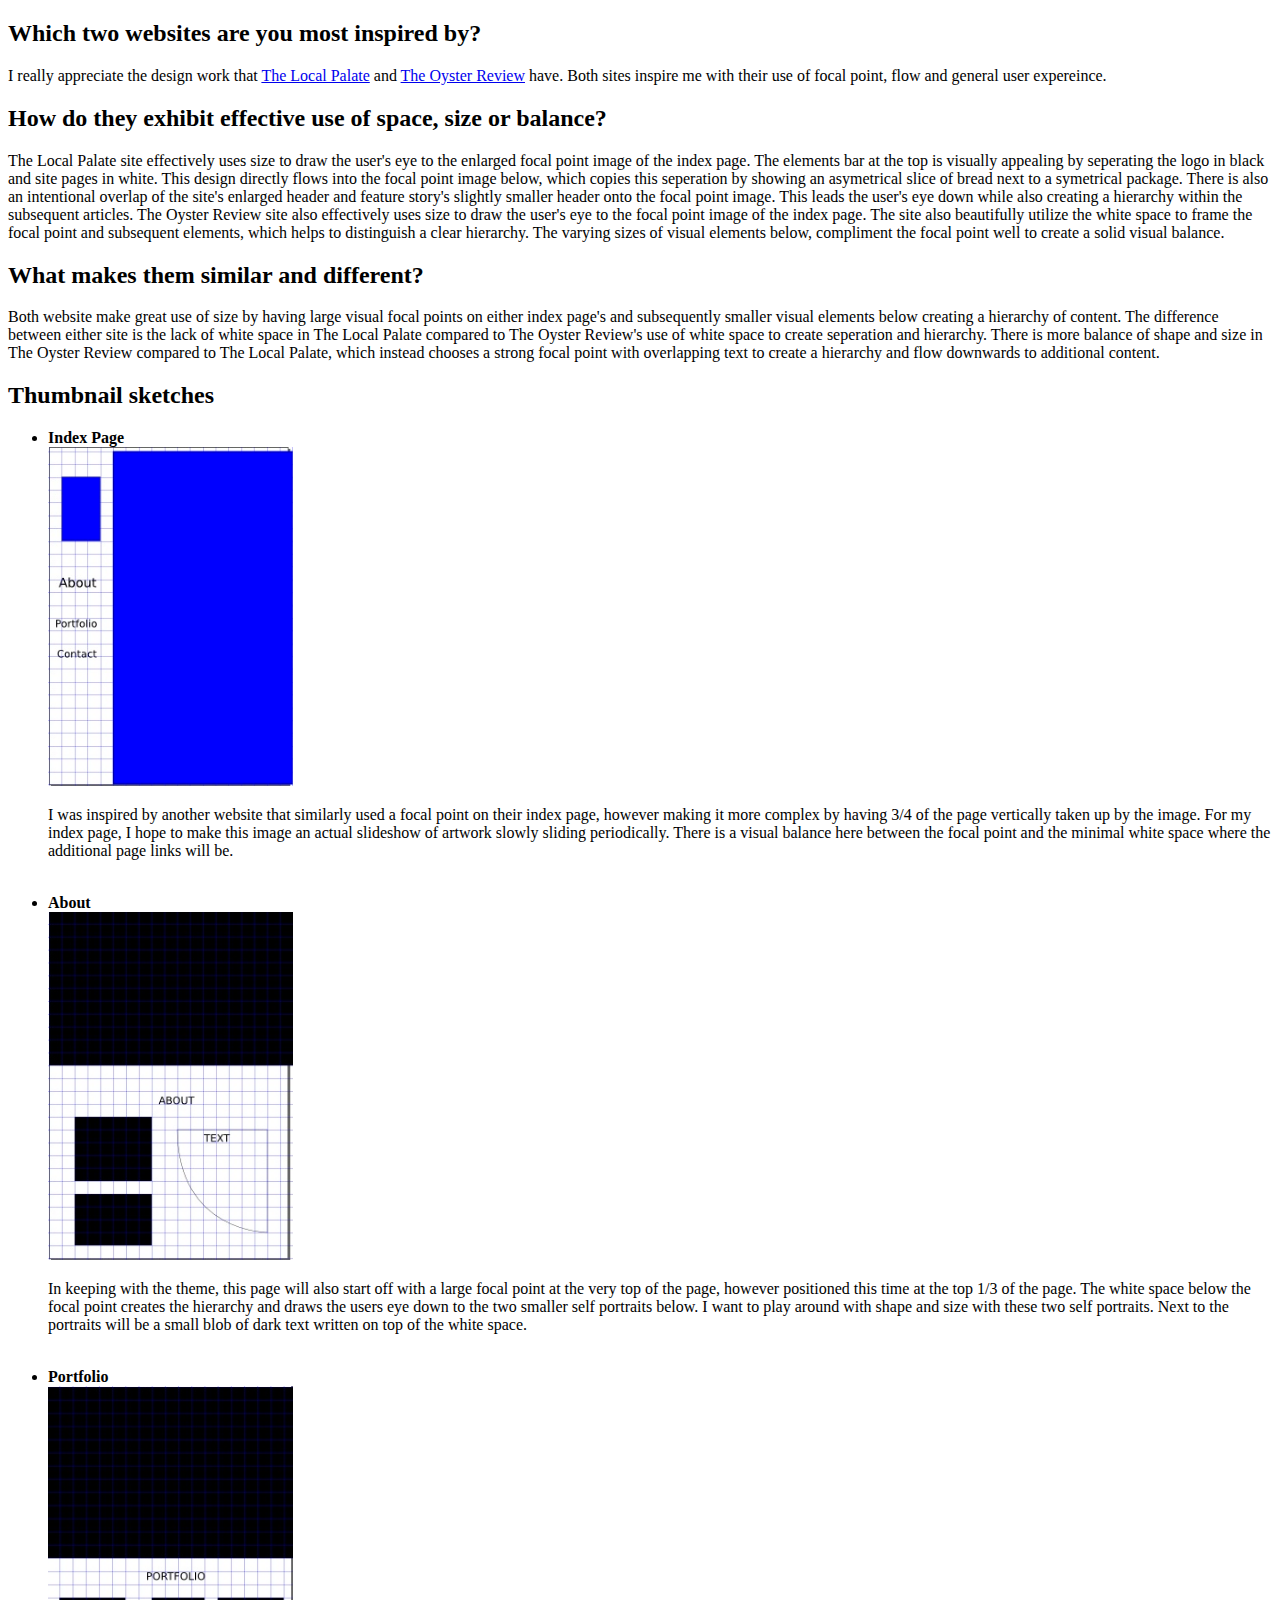
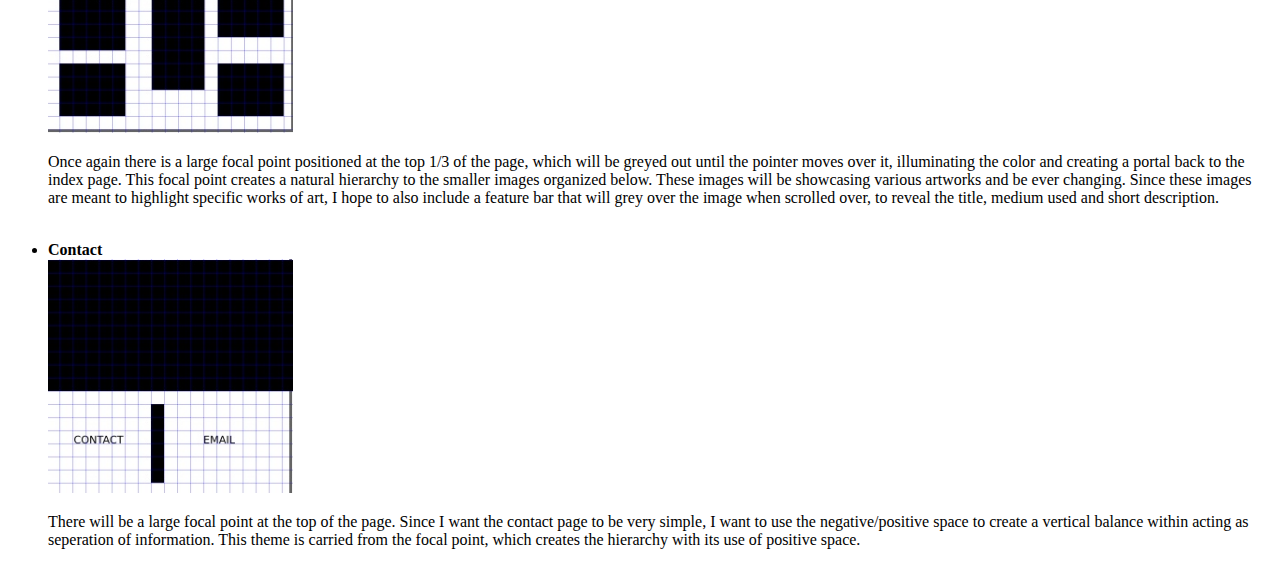
<file: index.html>
<!DOCTYPE html>

<html>

<head>
<title>Unit 2: Build Your Design Challenge</title>
</head>

<body>
<h2>Which two websites are you most inspired by?</h2>

<p>I really appreciate the design work that <a href=http://thelocalpalate.com/> The Local Palate</a> and <a href=https://review.oysterbooks.com/> The Oyster Review</a> have. Both sites inspire me with their use of focal point, flow and general user expereince.</p>

<h2>How do they exhibit effective use of space, size or balance?</h2>

<p>The Local Palate site effectively uses size to draw the user's eye to the enlarged focal point image of the index page. The elements bar at the top is visually appealing by seperating the logo in black and site pages in white. This design directly flows into the focal point image below, which copies this seperation by showing an asymetrical slice of bread next to a symetrical package. There is also an intentional overlap of the site's enlarged header and feature story's slightly smaller header onto the focal point image. This leads the user's eye down while also creating a hierarchy within the subsequent articles.

The Oyster Review site also effectively uses size to draw the user's eye to the focal point image of the index page. The site also beautifully utilize the white space to frame the focal point and subsequent elements, which helps to distinguish a clear hierarchy. The varying sizes of visual elements below, compliment the focal point well to create a solid visual balance. </p>

<h2>What makes them similar and different?</h2>

<p>Both website make great use of size by having large visual focal points on either index page's and subsequently smaller visual elements below creating a hierarchy of content.

The difference between either site is the lack of white space in The Local Palate compared to The Oyster Review's use of white space to create seperation and hierarchy. There is more balance of shape and size in The Oyster Review compared to The Local Palate, which instead chooses a strong focal point with overlapping text to create a hierarchy and flow downwards to additional content.</p>


<h2>Thumbnail sketches</h2>

<ul>
<li> <strong>Index Page</strong></li>
<img src="Index Page.jpg" alt="Index Page" height="20%" width="20%">

<p>I was inspired by another website that similarly used a focal point on their index page, however making it more complex by having 3/4 of the page vertically taken up by the image. For my index page, I hope to make this image an actual slideshow of artwork slowly sliding periodically. There is a visual balance here between the focal point and the minimal white space where the additional page links will be. </p>
<br>
<li><strong>About</strong> </li>
<img src="About Page.jpg" alt="About Page" height="20%" width="20%">

<p>In keeping with the theme, this page will also start off with a large focal point at the very top of the page, however positioned this time at the top 1/3 of the page. The white space below the focal point creates the hierarchy and draws the users eye down to the two smaller self portraits below. I want to play around with shape and size with these two self portraits. Next to the portraits will be a small blob of dark text written on top of the white space.</p>
<br>
<li><strong>Portfolio</strong></li>
<img src="Portfolio Page.jpg" alt="Portfolio Page" height="20%" width="20%">

<p>Once again there is a large focal point positioned at the top 1/3 of the page, which will be greyed out until the pointer moves over it, illuminating the color and creating a portal back to the index page. This focal point creates a natural hierarchy to the smaller images organized below. These images will be showcasing various artworks and be ever changing. Since these images are meant to highlight specific works of art, I hope to also include a feature bar that will grey over the image when scrolled over, to reveal the title, medium used and short description.</p>
<br>
<li><strong>Contact</strong></li>
<img src="Contact Page.jpg" alt="Contact Page" height="20%" width="20%">

<p>There will be a large focal point at the top of the page. Since I want the contact page to be very simple, I want to use the negative/positive space to create a vertical balance within 
acting as seperation of information. This theme is carried from the focal point, which creates the hierarchy with its use of positive space.</p>
</ul>
</file>
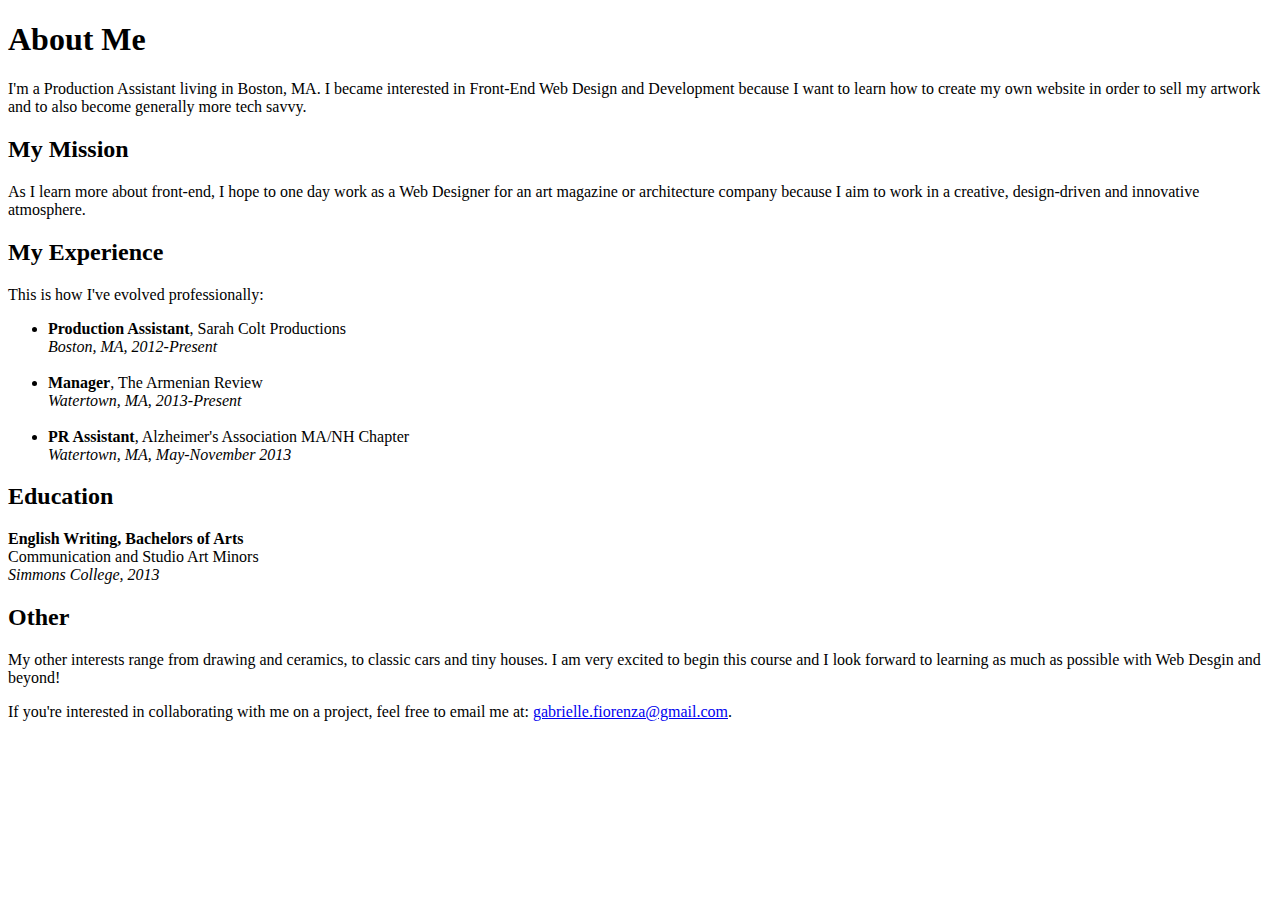
<file: unit1/index.html>
<!DOCTYPE html>

<html>

<head>
<title>About Gabrielle Fiorenza</title>
</head>

<body>
<h1>About Me</h1>

<p>I'm a Production Assistant living in Boston, MA. I became interested in Front-End Web Design and Development because I want to learn how to create my own website in order to sell my artwork and to also become generally more tech savvy.</p>

<h2>My Mission</h2>

<p>As I learn more about front-end, I hope to one day work as a Web Designer for an art magazine or architecture company because I aim to work in a creative, design-driven and innovative atmosphere.</p>

<h2>My Experience</h2>

<p>This is how I've evolved professionally:</p>

<ul>
<li> <strong>Production Assistant</strong>, Sarah Colt Productions</li>
<em>Boston, MA, 2012-Present</em><br>
<br>
<li> <strong>Manager</strong>, The Armenian Review</li>
<em>Watertown, MA, 2013-Present</em><br>
<br>
<li> <strong>PR Assistant</strong>, Alzheimer's Association MA/NH Chapter</li>
<em>Watertown, MA, May-November 2013</em><br>
</ul>

<h2>Education</h2>

<p> <strong>English Writing, Bachelors of Arts</strong><br>
Communication and Studio Art Minors<br>
<em>Simmons College, 2013</em></p>

<h2>Other</h2>

<p>My other interests range from drawing and ceramics, to classic cars and tiny houses. I am very excited to begin this course and I look forward to learning as much as possible with Web Desgin and beyond!</p>

<p>If you're interested in collaborating with me on a project, feel free to email me at: <a href="mailto:gabrielle.fiorenza@gmail.com">gabrielle.fiorenza@gmail.com</a>.</p>
</file>
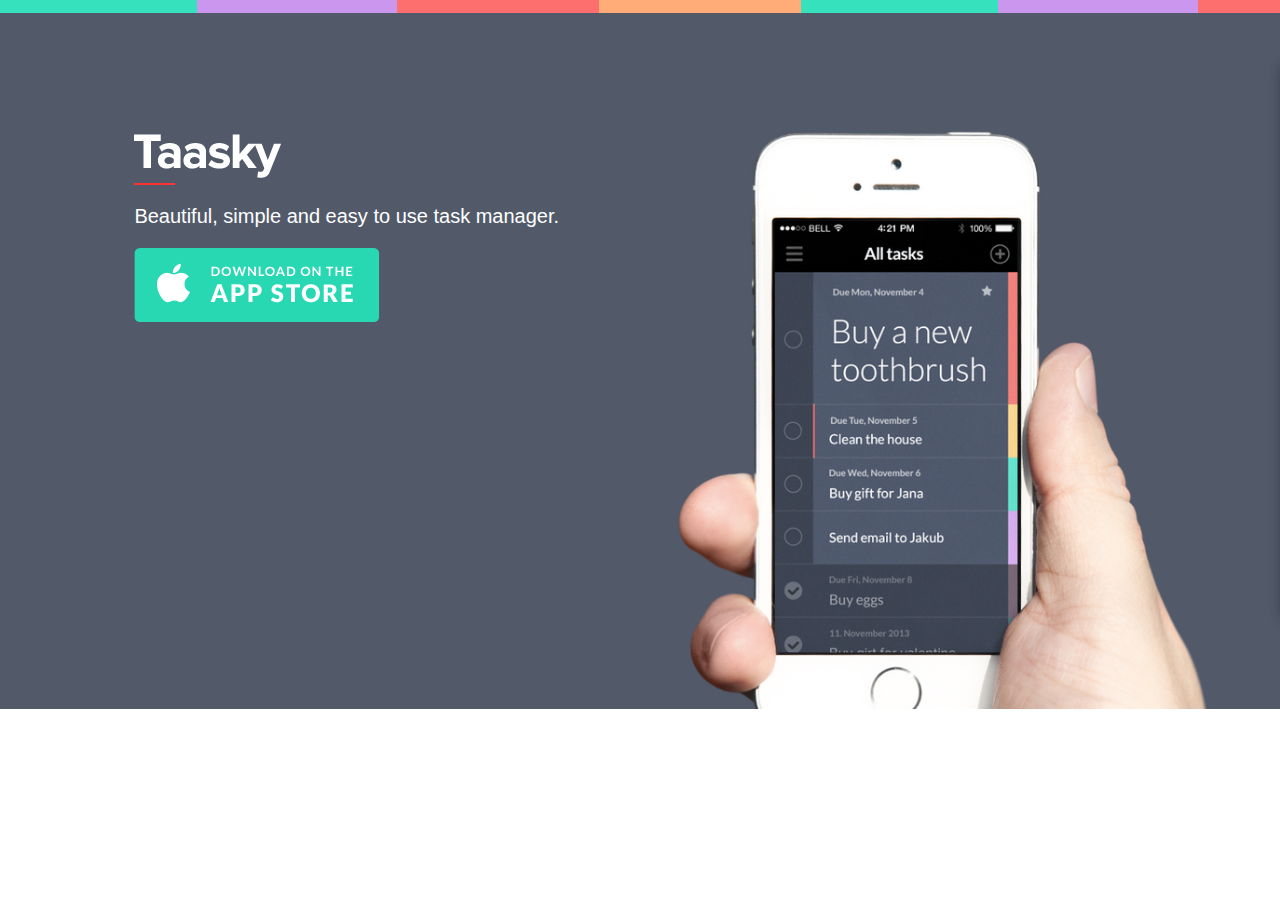
<file: unit3/index.html>
<!DOCTYPE html>

<html>

	<head>
		<title>Taasky Homepage</title>
		<link rel="stylesheet" type="text/css" href="style.css"/>
	</head>


	<body>

		<div>
			
		<a href="http://www.taasky.com">
			<img src="Assets/logo-taasky.png" alt="Taasky">
		</a>

	<hr>

	<p>Beautiful, simple and easy to use task manager.</p>
	
		<a href="https://itunes.apple.com/us/app/taasky-beautiful-simple-easy/id720309412?l=cs&ls=1&mt=8">
			<img src="Assets/btn_store.png" alt="itunes">
		</a>
	</div>
	</body>

</html>
</file>
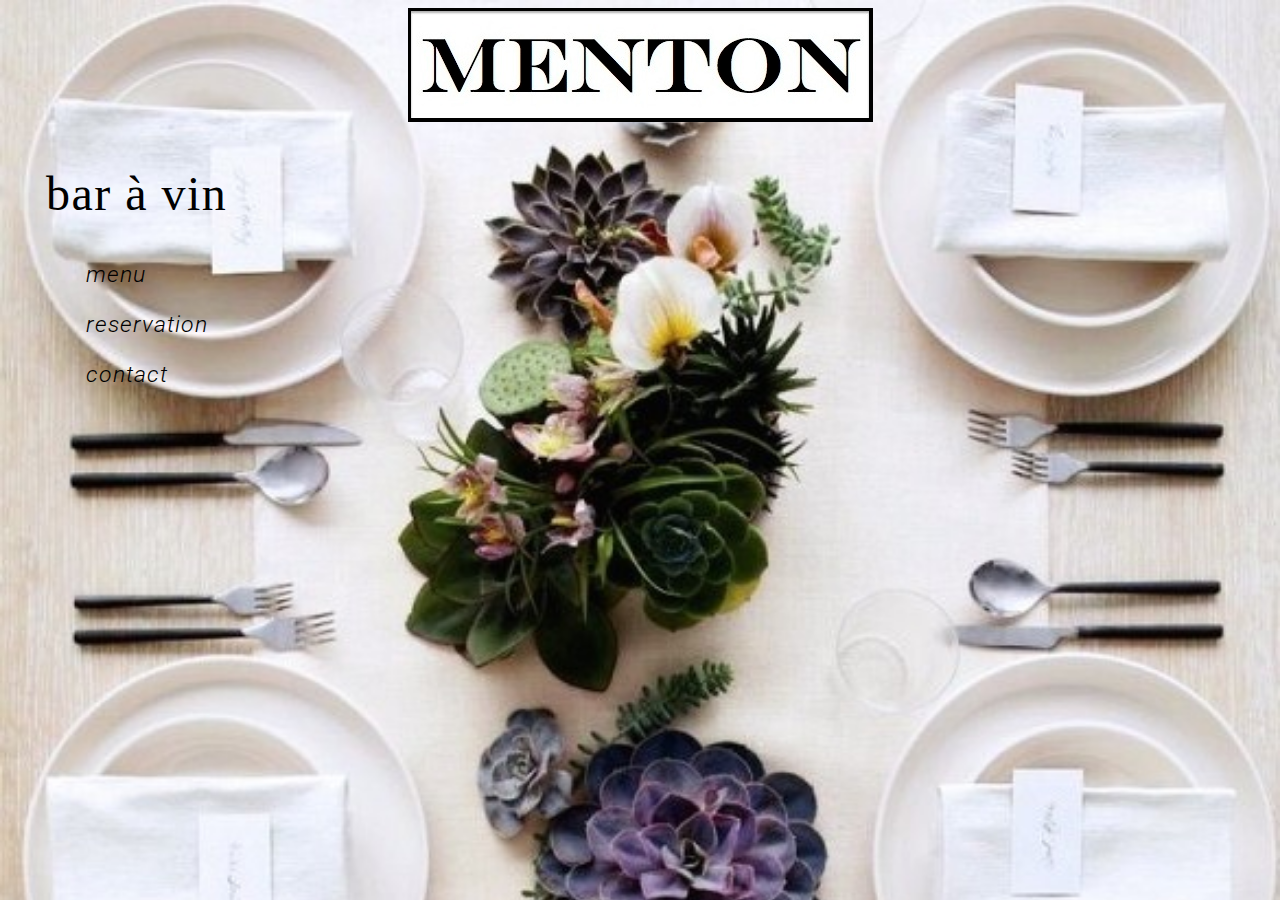
<file: unit4/index.html>
<!DOCTYPE html>

<html>

	<head>
	<title>Menton</title>

		<link href='http://fonts.googleapis.com/css?family=Roboto:400,300' rel='stylesheet' type='text/css'/>
		<link rel="stylesheet" type="text/css" href="style.css"/>
	
	</head>

	<body>
	
		<img src="assets/menton.jpg" alt="Menton">
	
	<div>	
 		<h2> bar &#224 vin </h2>
		
		<!-- <p> Lorem ipsum dolor sit amet, <br> consectetur adipiscing elit, <br> sed do eiusmod tempor incididunt. </p> -->

		<il>
 			<ul>menu</ul>
 			<ul>reservation</ul>
 			<ul>contact</ul>
 		</il>

 	</div>

	</body>

</html>
</file>
<file: unit3/style.css>
body {
  background: url("Assets/stripes.png"), url("Assets/background.jpg");
  background-size: auto, cover;
  background-repeat: repeat-x,no-repeat;
  font-family: Helvetica;
  font-size: 20px;
  color: #FFFFFF;
  font-weight: 100;
}


hr { 
  margin: 0;
  width: 4%;
  height: 2px;
  background-color: #FF3333;
  border: none;
}


div {
  width: auto;
  padding: 10%;
  margin-left: auto;
}
</file>
<file: unit4/style.css>
body {
	background: url("assets/plates.jpg");
	background-size: cover;
  	background-repeat: no-repeat;
  	text-align: center;
}

div {
	color: #000000;
	font-family: 'Roboto', sans-serif;
	font-size: 23px;
	font-weight: 300;
	font-style: italic;
	letter-spacing: 1px;
	text-align: justify;
	margin: 3%;
}

h2 {

	font-size: 48px;
	letter-spacing: 1.5px;
	font-weight: 100;
	font-family: 'Times New Roman', serif;	
	font-style: normal; 
}
</file>
